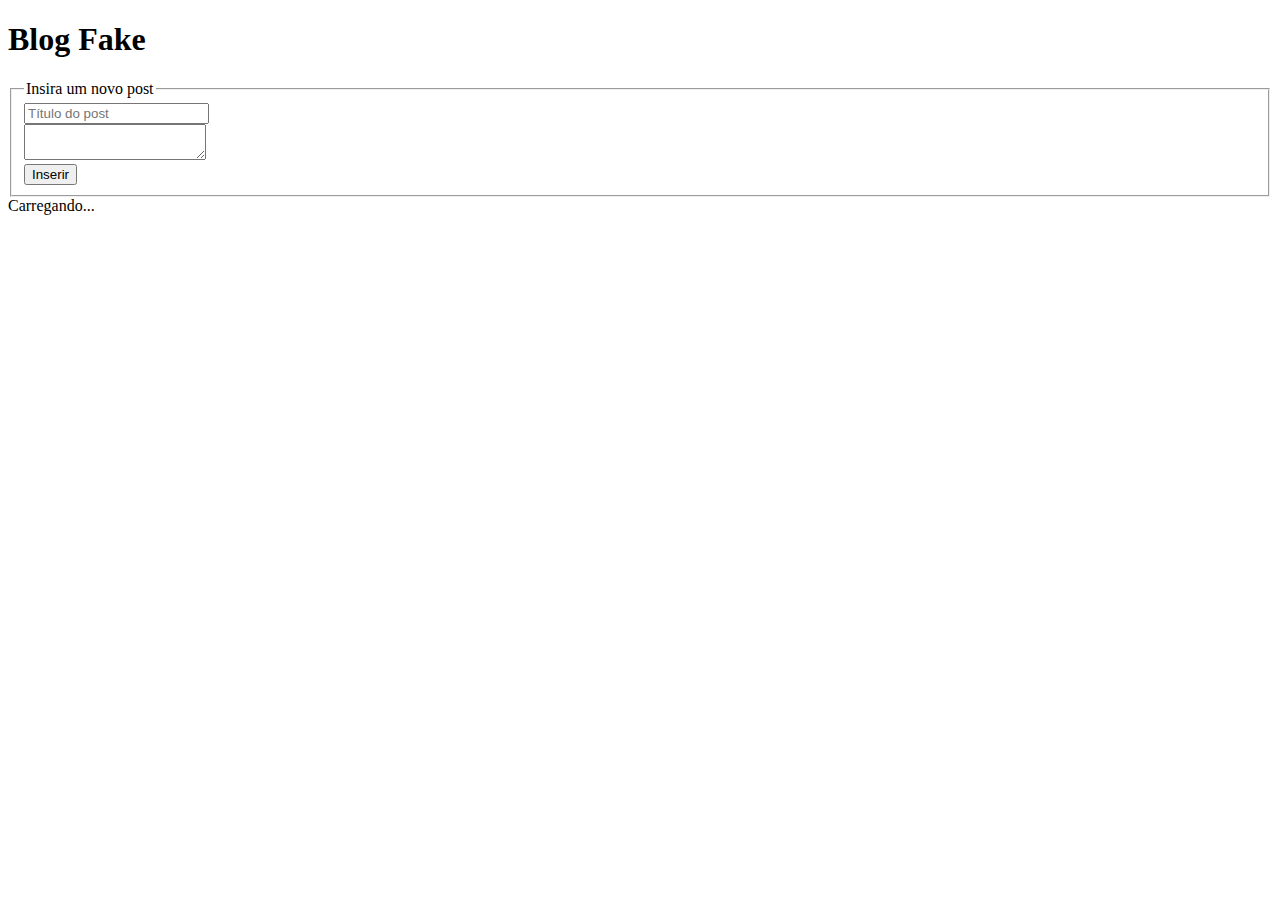
<file: 04-Requisições/index.html>
<!DOCTYPE html>
<html lang="en">
<head>
    <meta charset="UTF-8">
    <meta name="viewport" content="width=device-width, initial-scale=1.0">
    <title>Blog</title>
</head>
<body>
    
    <h1>Blog Fake</h1> 


    <fieldset>
        <legend>Insira um novo post</legend>

        <div>
            <input type="text" class="" id="input" placeholder="Título do post">
        </div>

        <div>
            <textarea name="" id="areaTexto"></textarea>
        </div>

        <div>
            <button id="botao">Inserir</button>
        </div>
    </fieldset>

    <div class="posts"></div>

    <script src="requisicao.js"></script>
</body>
</html>
</file>
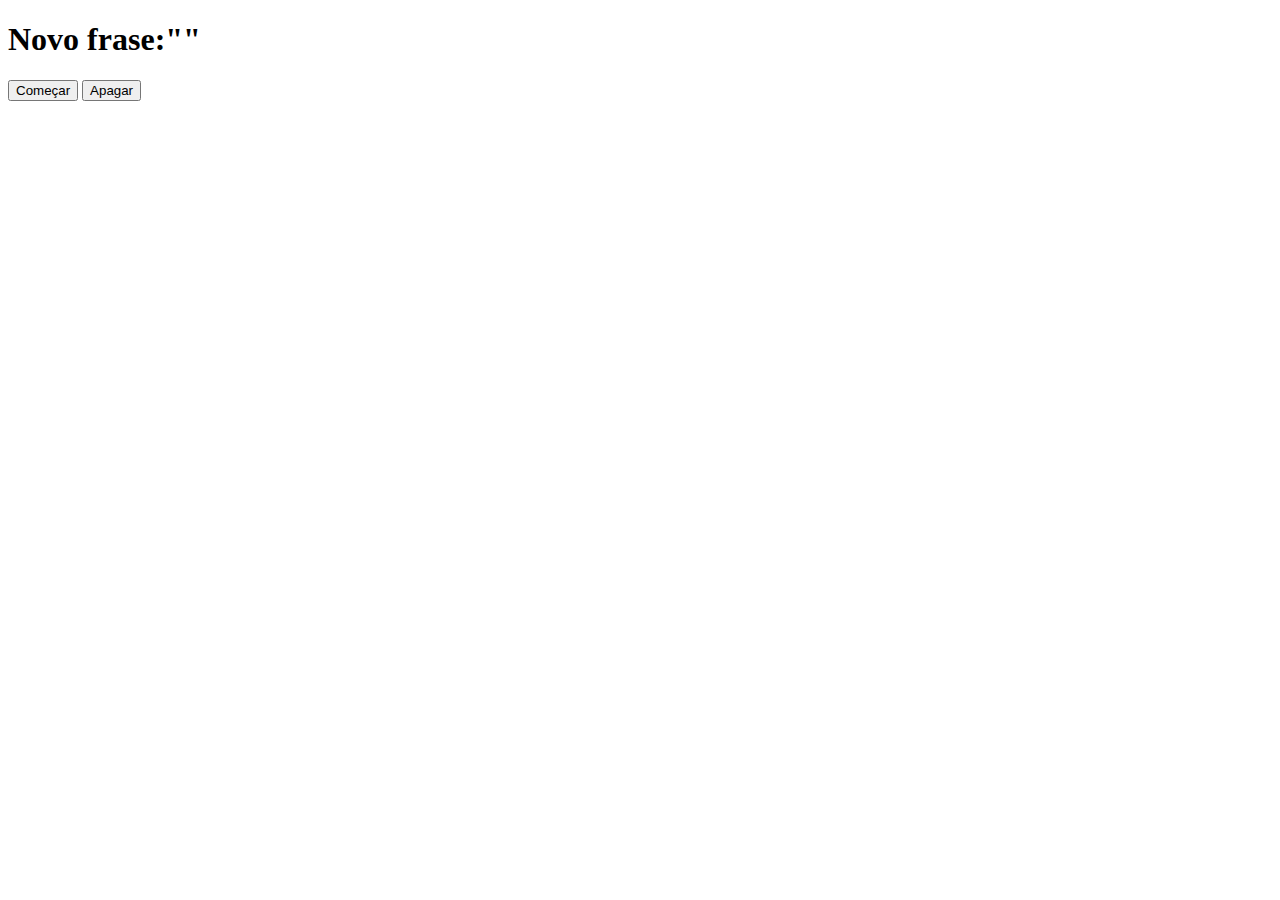
<file: 08-Intervalos/index.html>
<!DOCTYPE html>
<html lang="en">
<head>
    <meta charset="UTF-8">
    <meta name="viewport" content="width=device-width, initial-scale=1.0">
    <link rel="stylesheet" href="style.css">
    <title>Intervalos</title>
</head>
<body>

    <h1>Novo frase:" <div class="texto"></div> <div class="time"></div> "</h1>

    <button onclick="comecar()" class="comecar">Começar</button>
    <button onclick="parar()" class="comecar">Apagar</button>

   

    <script src="manipulacao.js"></script>
</body>
</html>
</file>
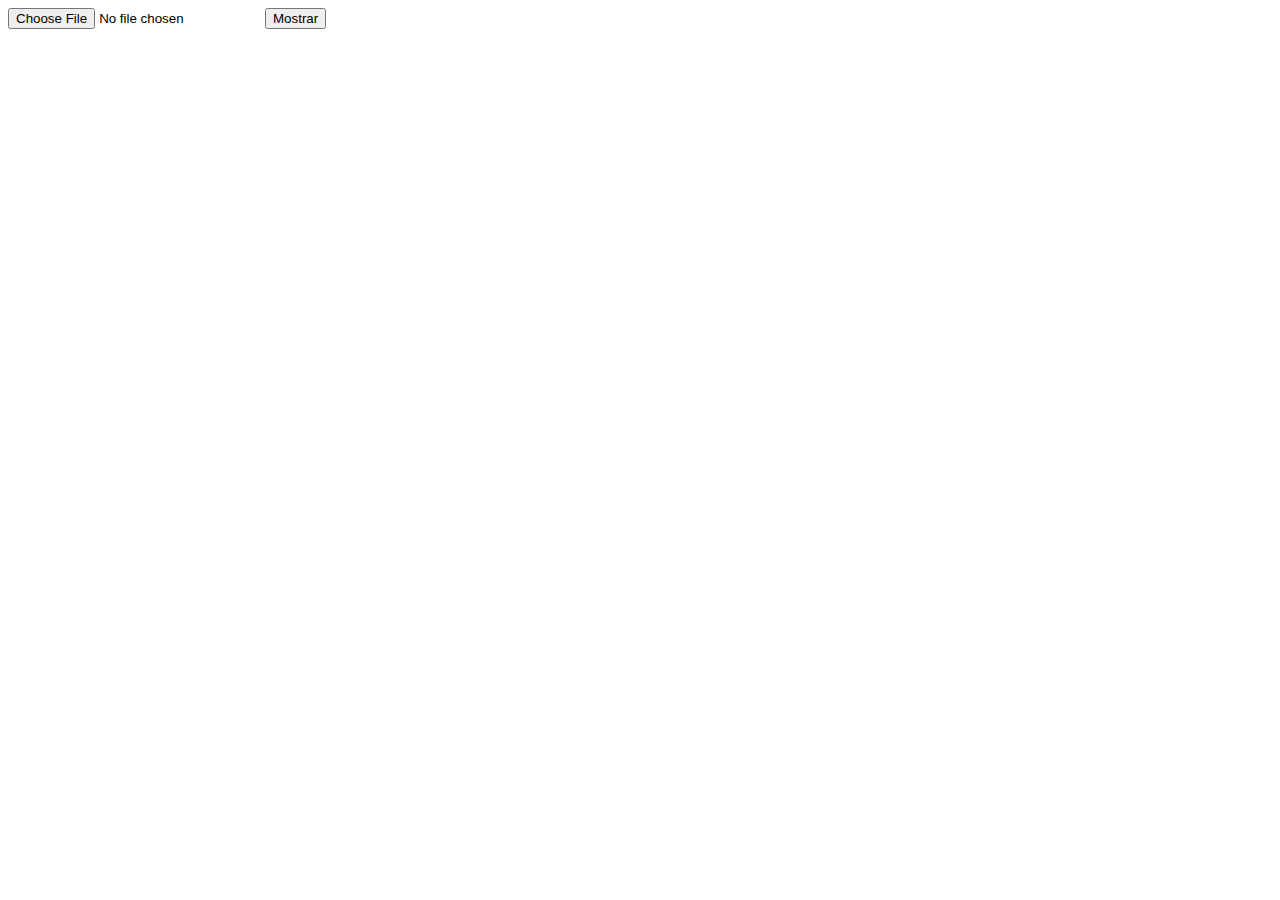
<file: 10-Thumbnails/index.html>
<!DOCTYPE html>
<html lang="en">
<head>
    <meta charset="UTF-8">
    <meta name="viewport" content="width=device-width, initial-scale=1.0">
    <title>thumbnails</title>
</head>
<body>

    
    <input type="file" accept="image/*" id="pegar">
    <button onclick="mostrar()" class="comecar">Mostrar</button>
    
    <div class="demo"></div>
   

    <script src="manipulacao.js"></script>
</body>
</html>
</file>
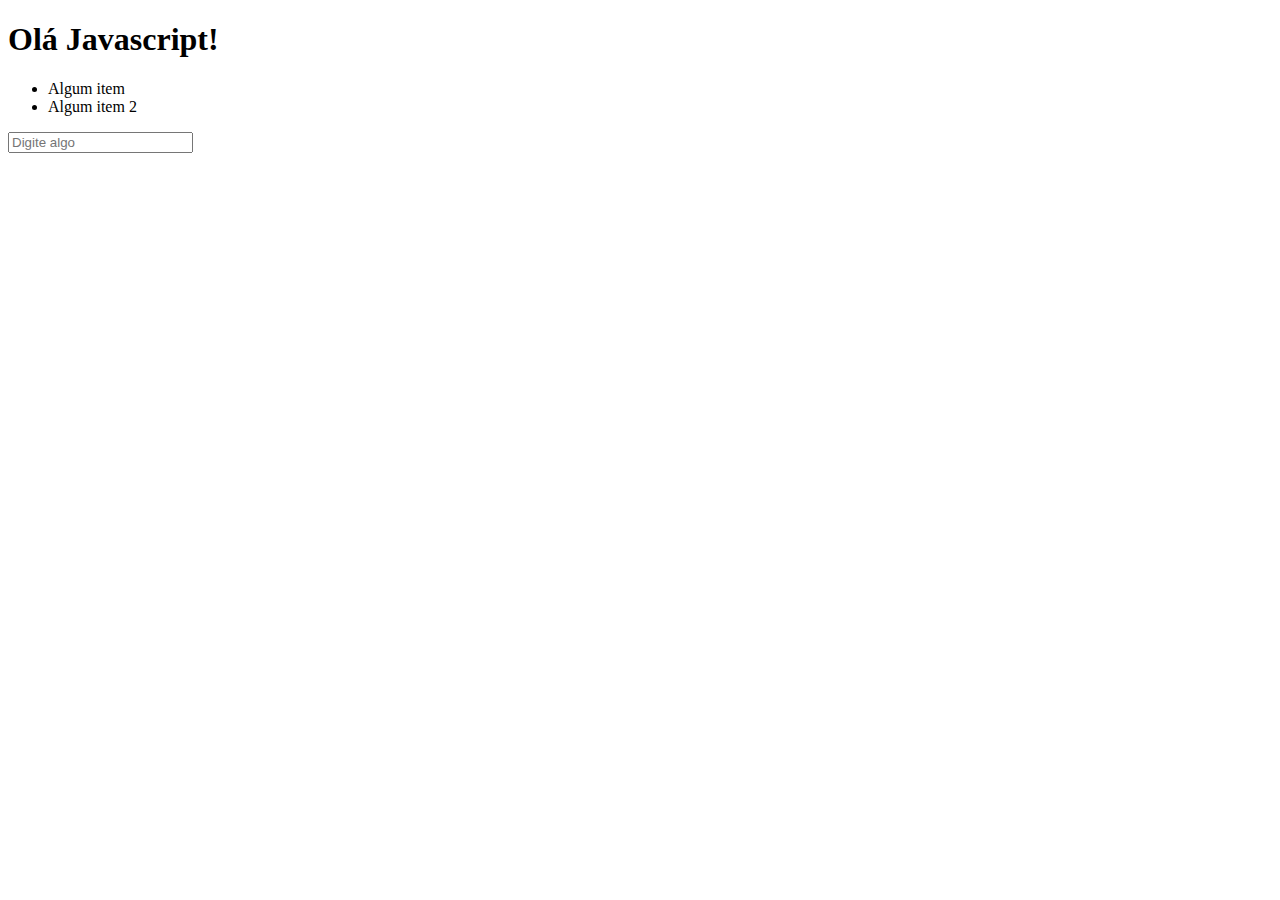
<file: 02-DOM/00-SelectElement/index.html>
<!DOCTYPE html>
<html lang="en">
<head>
    <meta charset="UTF-8">
    <meta name="viewport" content="width=device-width, initial-scale=1.0">
    <title>Select Element</title>
    <link rel="stylesheet" href="style.css">
</head>
<body>
       <h1>Olá Javascript!</h1> 
       
       <ul>
        <li>Algum item</li>
        <li>Algum item 2</li>
       </ul>

       <input type="text" placeholder="Digite algo">

       <script src="selectElement.js"></script>
</body>
</html>
</file>
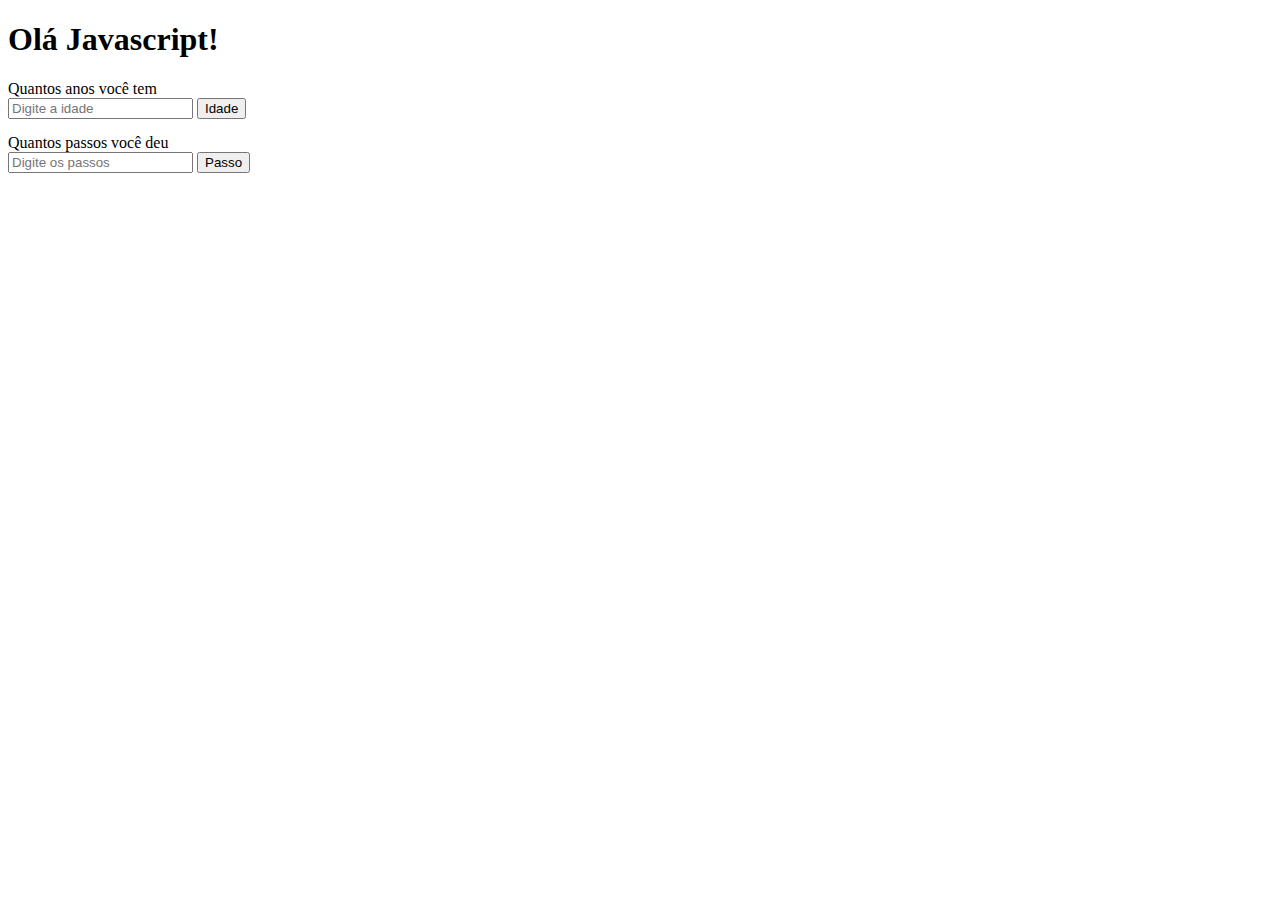
<file: 03-Orientação_a_Objeto/00-Conteúdos/index.html>
<!DOCTYPE html>
<html lang="en">
<head>
    <meta charset="UTF-8">
    <meta name="viewport" content="width=device-width, initial-scale=1.0">
    <title>Orientação a objeto</title>
    <link rel="stylesheet" href="style.css">
</head>
<div>
       <h1>Olá Javascript!</h1> 
 
       <div class="age">Quantos anos você tem </div>
       <input class="inputAge" type="text" placeholder="Digite a idade">
       <button class="buttonAge">Idade</button>

       <div class="steps">Quantos passos você deu </div>
       <input class="inputSteps" type="text" placeholder="Digite os passos">
       <button class="buttonSteps">Passo</button>

       <script src="selectElement.js"></script>
</body>
</html>
</file>
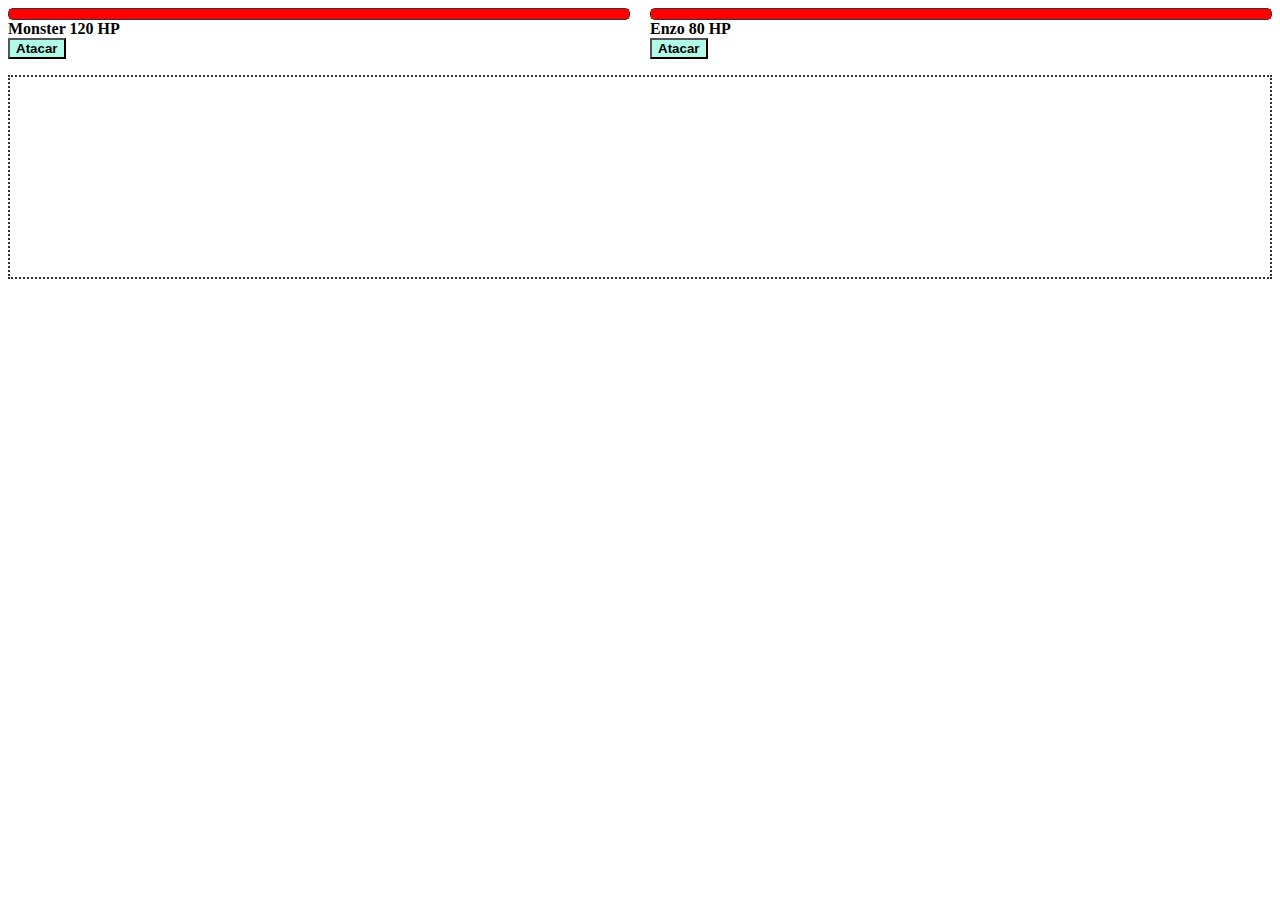
<file: 03-Orientação_a_Objeto/Projeto_Luta/index.html>
<!DOCTYPE html>
<html lang="en">
<head>
    <meta charset="UTF-8">
    <meta name="viewport" content="width=device-width, initial-scale=1.0">
    <title>Orientação a objeto</title>
    <link rel="stylesheet" href="assets/css/style.css">
</head>

        <div class="fightarea">

            <div id="char">
                <div class="lifebar">
                    <div class="bar" style="width: 10%"></div>
                </div>
                <strong class="name">--</strong>
                <div>
                    <button class="attackButton">Atacar</button>
                </div>
            </div>


            <div id="monster">
                <div class="lifebar">
                    <div class="bar" style="width: 10%"></div>
                </div>
                <strong class="name">--</strong>
                <div>
                    <button class="attackButton">Atacar</button>
                </div>
            </div>    
        </div>

        <ul class="log"></ul>

       <script src="assets/js/functions.js"></script>
       <script src="assets/js/script.js"></script>
</body>
</html>
</file>
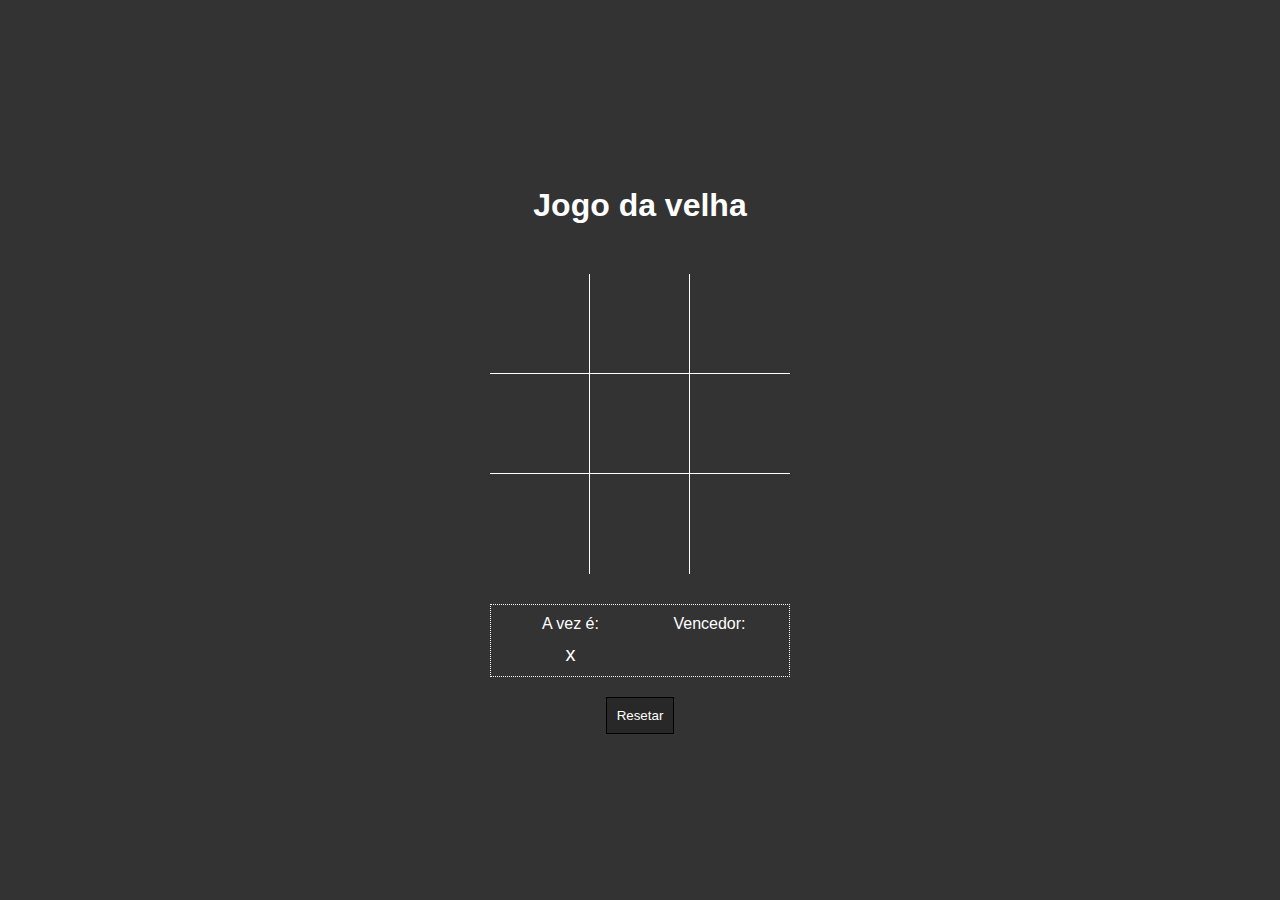
<file: 11-PROJETOS/Jogo da Velha/index.html>
<!DOCTYPE html>
<html lang="pt">
<head>
    <meta charset="UTF-8">
    <meta http-equiv="X-UA-Compatible" content="IE=edge">
    <meta name="viewport" content="width=device-width, initial-scale=1.0">
    <title>Jogo da velha</title>
    <link rel="stylesheet" href="style.css" />
</head>
<body>
    <h1>Jogo da velha</h1>

    <div class="area">
        <div data-item="a1" class="item b r"></div>
        <div data-item="a2" class="item b r"></div>
        <div data-item="a3" class="item b"></div>

        <div data-item="b1" class="item b r"></div>
        <div data-item="b2" class="item b r"></div>
        <div data-item="b3" class="item b"></div>

        <div data-item="c1" class="item r"></div>
        <div data-item="c2" class="item r"></div>
        <div data-item="c3" class="item"></div>
    </div>

    <div class="info">
        <div class="infoitem">
            <div class="infotitulo">A vez é:</div>
            <div class="infocorpo vez">--</div>
        </div>
        <div class="infoitem">
            <div class="infotitulo">Vencedor:</div>
            <div class="infocorpo resultado">--</div>
        </div>
    </div>

    <button class="reset">Resetar</button>

    <script src="script.js"></script>
</body>
</html>
</file>
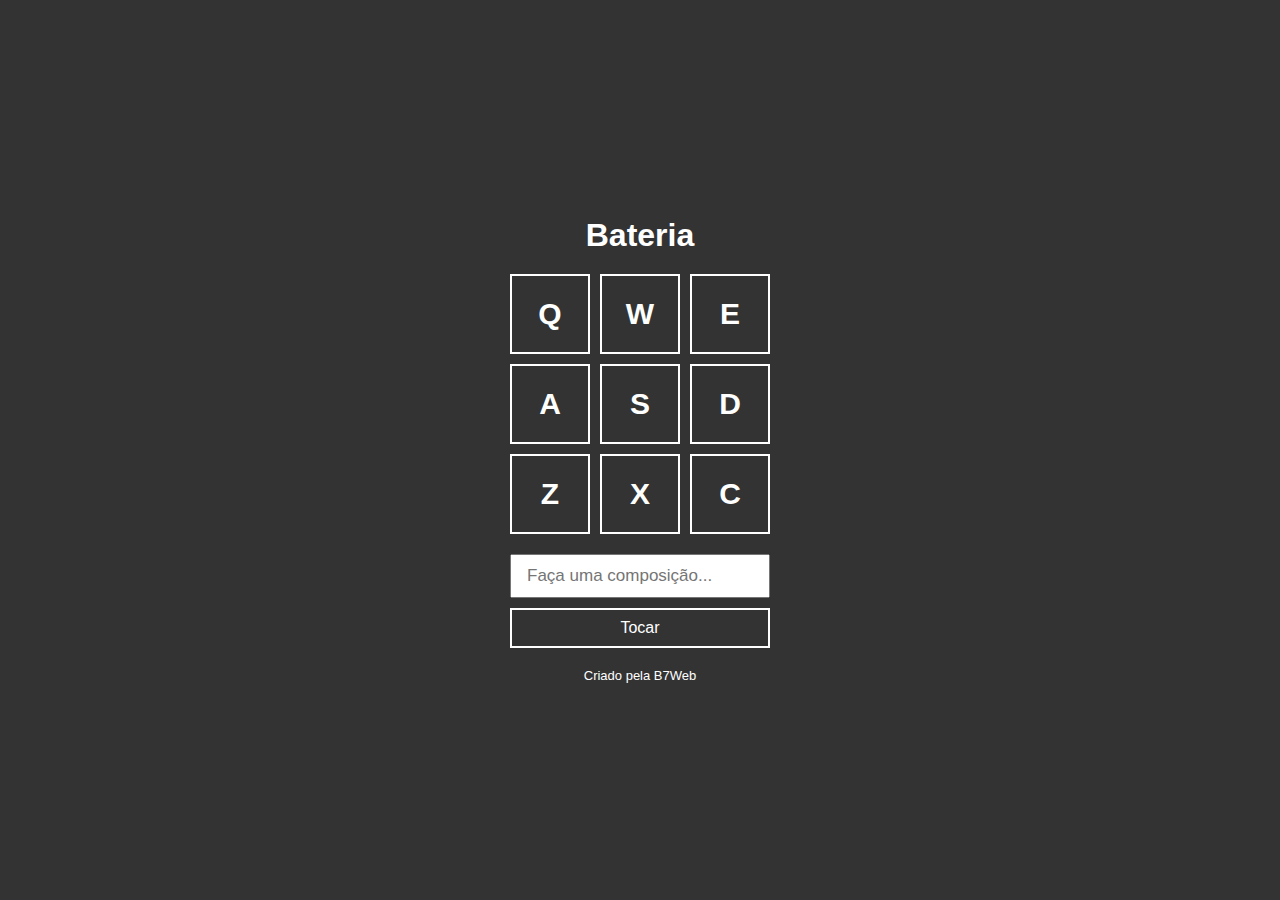
<file: 11-PROJETOS/projeto-bateria/index.html>
<!DOCTYPE html>
<html lang="pt">
<head>
    <meta charset="UTF-8">
    <meta http-equiv="X-UA-Compatible" content="IE=edge">
    <meta name="viewport" content="width=device-width, initial-scale=1.0">
    <title>Bateria</title>
    <link rel="stylesheet" href="style.css" />
</head>
<body>
    <h1>Bateria</h1>

    <div class="keys">
        <div data-key="keyq" class="key">Q</div>
        <div data-key="keyw" class="key">W</div>
        <div data-key="keye" class="key">E</div>

        <div data-key="keya" class="key">A</div>
        <div data-key="keys" class="key">S</div>
        <div data-key="keyd" class="key">D</div>

        <div data-key="keyz" class="key">Z</div>
        <div data-key="keyx" class="key">X</div>
        <div data-key="keyc" class="key">C</div>
    </div>
    <div class="composer">
        <input type="text" id="input" placeholder="Faça uma composição..." />
        <button>Tocar</button>
    </div>

    <footer>Criado pela B7Web</footer>

    <audio id="s_keyq" src="sounds/keyq.wav"></audio>
    <audio id="s_keyw" src="sounds/keyw.wav"></audio>
    <audio id="s_keye" src="sounds/keye.wav"></audio>
    <audio id="s_keya" src="sounds/keya.wav"></audio>
    <audio id="s_keys" src="sounds/keys.wav"></audio>
    <audio id="s_keyd" src="sounds/keyd.wav"></audio>
    <audio id="s_keyz" src="sounds/keyz.wav"></audio>
    <audio id="s_keyx" src="sounds/keyx.wav"></audio>
    <audio id="s_keyc" src="sounds/keyc.wav"></audio>
    
    <script src="script.js"></script>
</body>
</html>
</file>
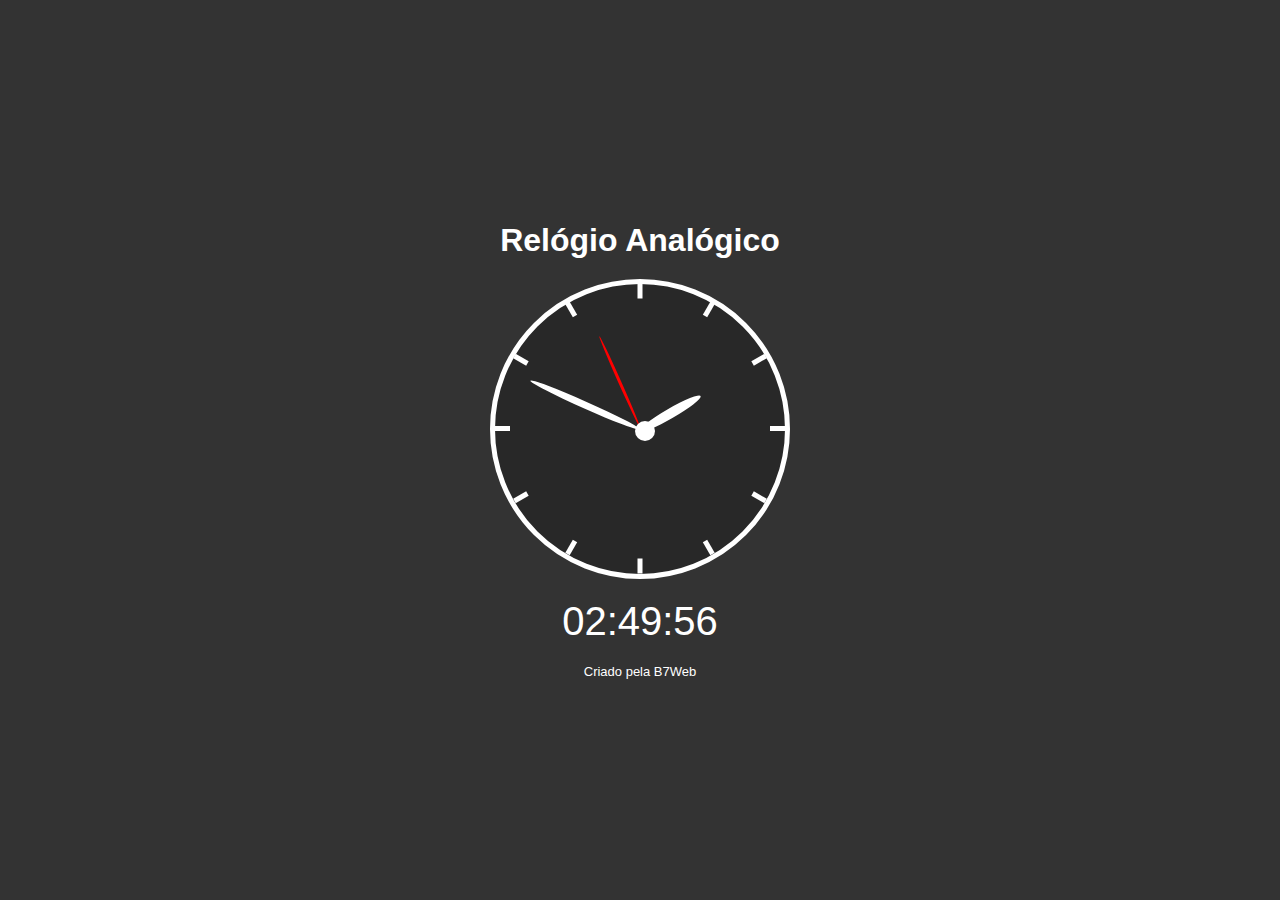
<file: 11-PROJETOS/Projeto-Relogio/projeto2/index.html>
<!DOCTYPE html>
<html lang="pt">
<head>
    <meta charset="UTF-8">
    <meta http-equiv="X-UA-Compatible" content="IE=edge">
    <meta name="viewport" content="width=device-width, initial-scale=1.0">
    <title>Relógio Analógico</title>
    <link rel="stylesheet" href="style.css" />
</head>
<body>
    <h1>Relógio Analógico</h1>

    <div class="relogio">
        <div class="riscos">
            <div class="risco" style="transform: rotate(0deg)"><div class="ponto"></div></div>
            <div class="risco" style="transform: rotate(30deg)"><div class="ponto"></div></div>
            <div class="risco" style="transform: rotate(60deg)"><div class="ponto"></div></div>
            <div class="risco" style="transform: rotate(90deg)"><div class="ponto"></div></div>
            <div class="risco" style="transform: rotate(120deg)"><div class="ponto"></div></div>
            <div class="risco" style="transform: rotate(150deg)"><div class="ponto"></div></div>
            <div class="risco" style="transform: rotate(180deg)"><div class="ponto"></div></div>
            <div class="risco" style="transform: rotate(210deg)"><div class="ponto"></div></div>
            <div class="risco" style="transform: rotate(240deg)"><div class="ponto"></div></div>
            <div class="risco" style="transform: rotate(270deg)"><div class="ponto"></div></div>
            <div class="risco" style="transform: rotate(300deg)"><div class="ponto"></div></div>
            <div class="risco" style="transform: rotate(330deg)"><div class="ponto"></div></div>
        </div>
        <div class="ponteiros">
            <div class="p p_s"></div>
            <div class="p p_m"></div>
            <div class="p p_h"></div>
            <div class="encaixe"></div>
        </div>
    </div>
    <div class="digital">--:--:--</div>

    <footer>Criado pela B7Web</footer>

    <script src="script.js"></script>
</body>
</html>
</file>
<file: 08-Intervalos/style.css>
h1{
    display: flex;
}
</file>
<file: 02-DOM/00-SelectElement/style.css>
/* div{
    width: 170px;
    height: 10px;
    margin-bottom: 10px ;
    border: 1px solid #000;
}

.item1{
    background-color: #f00;
}

.item2{
    background-color: #0f0;
}

.item3{
    background-color: #00f;
} */
</file>
<file: 03-Orientação_a_Objeto/00-Conteúdos/style.css>
.buttonAge{
    margin-bottom: 15px;
}
</file>
<file: 03-Orientação_a_Objeto/Projeto_Luta/assets/css/style.css>
.fightarea{
    display: flex;
    gap: 20px;
}

#char ,
#monster{
    flex: 1;
}

.lifebar{
    height: 10px;
    border: 1px solid #333;
    border-radius: 5px;
}

.lifebar
.bar{
    height: inherit;
    background-color: #f00;
}

.log{
    border: 2px dotted #333;
    height: 200px;
    overflow-y: scroll;
}

.attackButton{
    background-color: #b0fae8;
    font-weight: bold;
}
</file>
<file: 11-PROJETOS/Jogo da Velha/style.css>
* {
    margin: 0;
    padding: 0;
    box-sizing: border-box;
}

body {
    display: flex;
    min-height: 100vh;
    justify-content: center;
    align-items: center;
    flex-direction: column;
    background-color: #333;
    font-family: Arial, Helvetica, sans-serif;
}

h1 {
    color: #FFF;
    margin: 20px 0;
}

.area {
    width: 300px;
    display: grid;
    grid-template-columns: repeat(3, 1fr);
    margin-top: 30px;
}
.area .item {
    width: 100px;
    height: 100px;
    display: flex;
    justify-content: center;
    align-items: center;
    font-size: 60px;
    font-weight: bold;
    color: #FFF;
    cursor: pointer;
}
.item:hover {
    background-color: rgba(0, 0, 0, 0.1);
}

.item.t {
    border-top: 1px solid #FFF;
}
.item.l {
    border-left: 1px solid #FFF;
}
.item.r {
    border-right: 1px solid #FFF;
}
.item.b {
    border-bottom: 1px solid #FFF;
}

.info {
    width: 300px;
    display: flex;
    margin-top: 30px;
    border: 1px dotted #FFF;
    padding: 10px;
}
.infoitem {
    flex: 1;
}
.infotitulo {
    text-align: center;
    color: #FFF;
    margin-bottom: 10px;
}
.infocorpo {
    text-align: center;
    color: #FFF;
    font-size: 20px;
}

.reset {
    border: 1px solid #000;
    background-color: rgba(0, 0, 0, 0.2);
    color: #FFF;
    padding: 10px;
    margin-top: 20px;
}
</file>
<file: 11-PROJETOS/projeto-bateria/style.css>
* {
    margin: 0;
    padding: 0;
    box-sizing: border-box;
}
body {
    display: flex;
    min-height: 100vh;
    justify-content: center;
    align-items: center;
    flex-direction: column;
    background-color: #333;
    font-family: Arial, Helvetica, sans-serif;
}

h1 {
    color: #FFF;
    margin-bottom: 20px;
}
.keys {
    display: grid;
    grid-template-columns: repeat(3, 1fr);
    gap: 10px;
}
.key {
    width: 80px;
    height: 80px;
    border: 2px solid #FFF;
    color: #FFF;
    display: flex;
    justify-content: center;
    align-items: center;
    font-size: 30px;
    font-weight: bold;
}
.key.active {
    border: 2px solid #FF0;
    color: #FF0;
}

.composer {
    width: 260px;
    margin-top: 20px;
}
.composer #input {
    width: 100%;
    outline: none;
    font-size: 17px;
    padding: 10px 15px;
}
.composer button {
    width: 100%;
    height: 40px;
    background: none;
    border: 2px solid #FFF;
    color: #FFF;
    font-size: 16px;
    margin-top: 10px;
    cursor: pointer;
}
.composer button:hover {
    background-color: rgba(0, 0, 0, 0.2);
}

footer {
    margin-top: 20px;
    color: #FFF;
    font-size: 13px;
}
</file>
<file: 11-PROJETOS/Projeto-Relogio/projeto2/style.css>
* {
    margin: 0;
    padding: 0;
    box-sizing: border-box;
}

body {
    display: flex;
    min-height: 100vh;
    justify-content: center;
    align-items: center;
    flex-direction: column;
    background-color: #333;
    font-family: Arial, Helvetica, sans-serif;
}

h1 {
    color: #FFF;
    margin-bottom: 20px;
}

.relogio {
    width: 300px;
    height: 300px;
    border: 5px solid #FFF;
    border-radius: 50%;
    background-color: rgba(0, 0, 0, 0.2);
}

.riscos {
    width: 100%;
    height: 100%;
    padding-left: 50%;
    padding-top: 50%;
    margin-top: -3px;
}
.risco {
    width: 145px;
    height: 5px;
    position: absolute;
    transform-origin: left;
    display: flex;
    justify-content: flex-end;
}
.risco .ponto {
    width: 15px;
    height: 100%;
    background-color: #FFF;
}

.ponteiros {
    width: 100%;
    height: 100%;
    padding-left: 50%;
    padding-top: 50%;
    margin-top: -100%;
}
.p {
    transform-origin: left;
    transform: rotate(0deg);
    border-radius: 50%;
    position: absolute;
}

.p_s {
    width: 100px;
    height: 3px;
    background-color: #F00;
}
.p_m {
    width: 120px;
    height: 7px;
    background-color: #FFF;
}
.p_h {
    width: 70px;
    height: 10px;
    background-color: #FFF;
}
.encaixe {
    width: 20px;
    height: 20px;
    background-color: #FFF;
    border-radius: 50%;
    position: absolute;
    margin-top: -5px;
    margin-left: -5px;
}
.digital {
    color: #FFF;
    font-size: 40px;
    margin-top: 20px;
}

footer {
    margin-top: 20px;
    color: #FFF;
    font-size: 13px;
}
</file>
